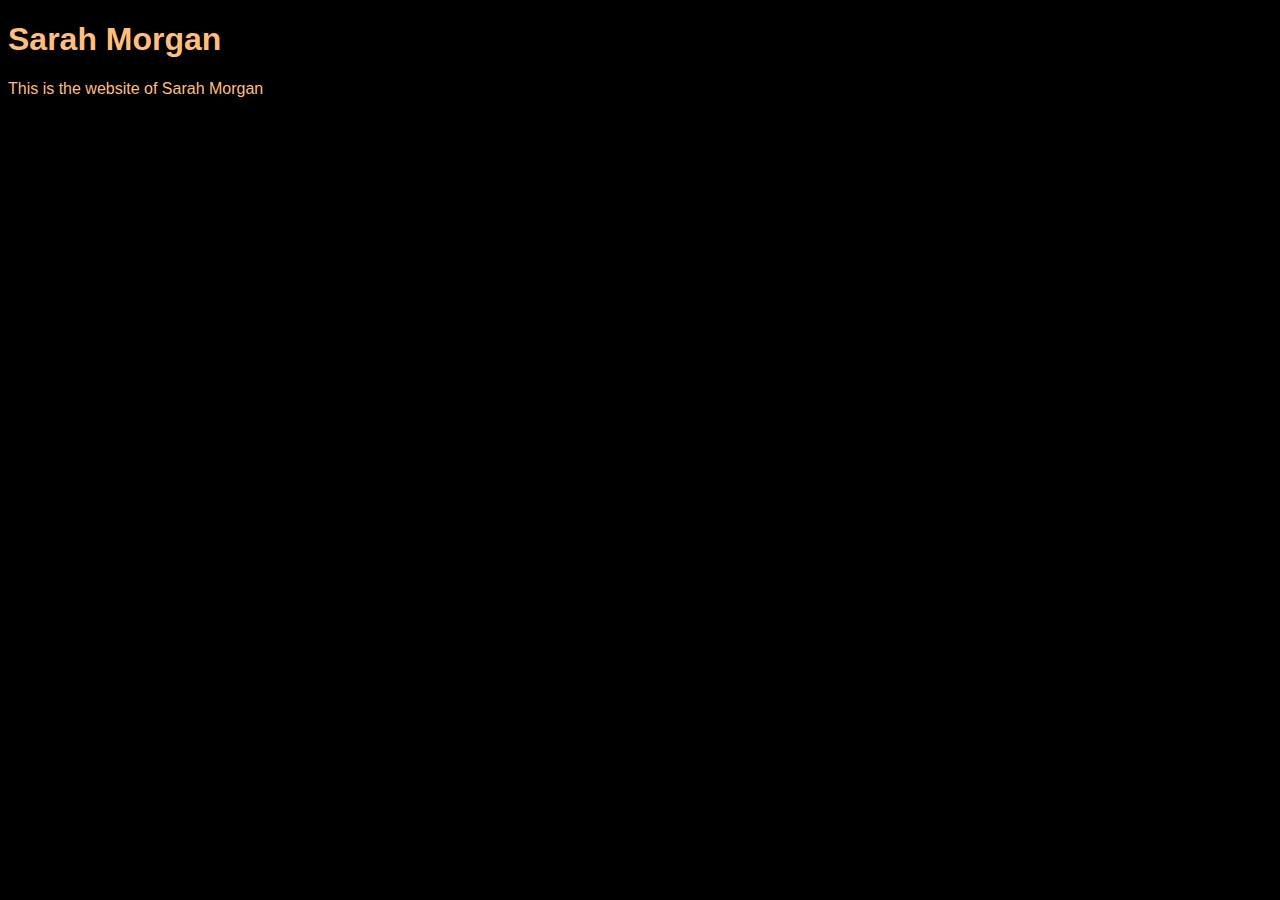
<file: unit_1/index.html>
<!DOCTYPE html>
<html>
<head>
<link rel="stylesheet" type="text/css" href="css/style.css">
</head>
<title>Sarah Morgan</title>
<body>
<h1>Sarah Morgan</h1>
<p>This is the website of Sarah Morgan</p>
</body>
</html>
</file>
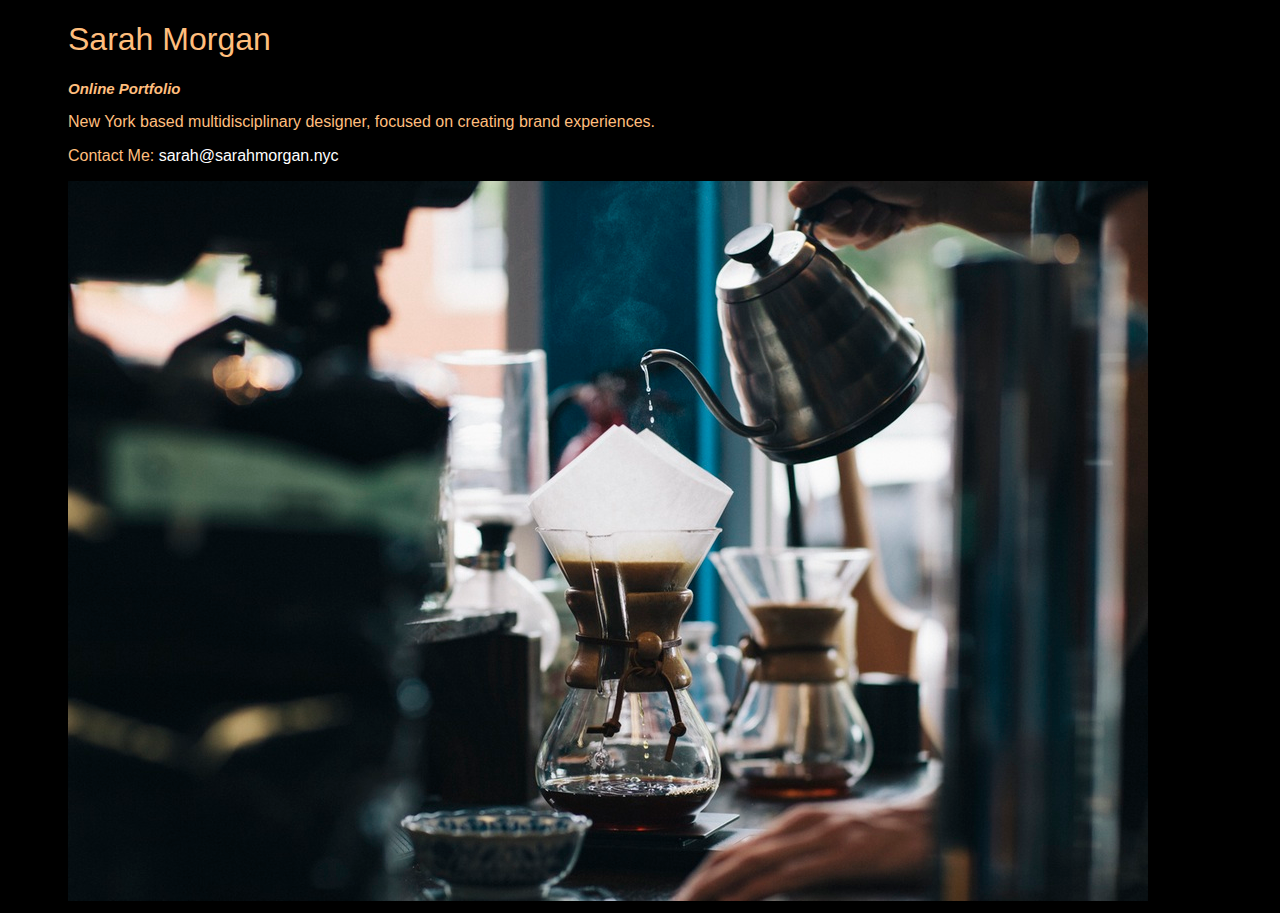
<file: unit_3/index.html>
<!DOCTYPE html>
<html>
<head>
<link rel="stylesheet" type="text/css" href="css/style.css">
</head>
<title>Sarah Morgan</title>
<body>
<h1>Sarah Morgan</h1>
<h2>Online Portfolio</h2>
<p>New York based multidisciplinary designer, focused on creating brand experiences.</p>
<p>Contact Me: <a href="sarah@sarahmorgan.nyc"</a>sarah@sarahmorgan.nyc</p>
<img src="images/coffeedrip.jpeg">
</body>

</html>
</file>
<file: unit_1/css/style.css>
body {background-color: black}
h1, p {font-family: sans-serif;}
h1, p { color: #FFBE7D; }
</file>
<file: unit_3/css/style.css>
body {background-color: black}
body {padding-left: 60px;}
h1, h2, p {font-family: sans-serif;}
h1 {font-weight: lighter;}
h2 {font-size: 15px;}
h1, p { color: #FFBE7D; }
h2 {color:#FFBE7D;}
h2 {font-style: italic;}
a {text-decoration: none;}
a { color: #FFFFFF;}
</file>
